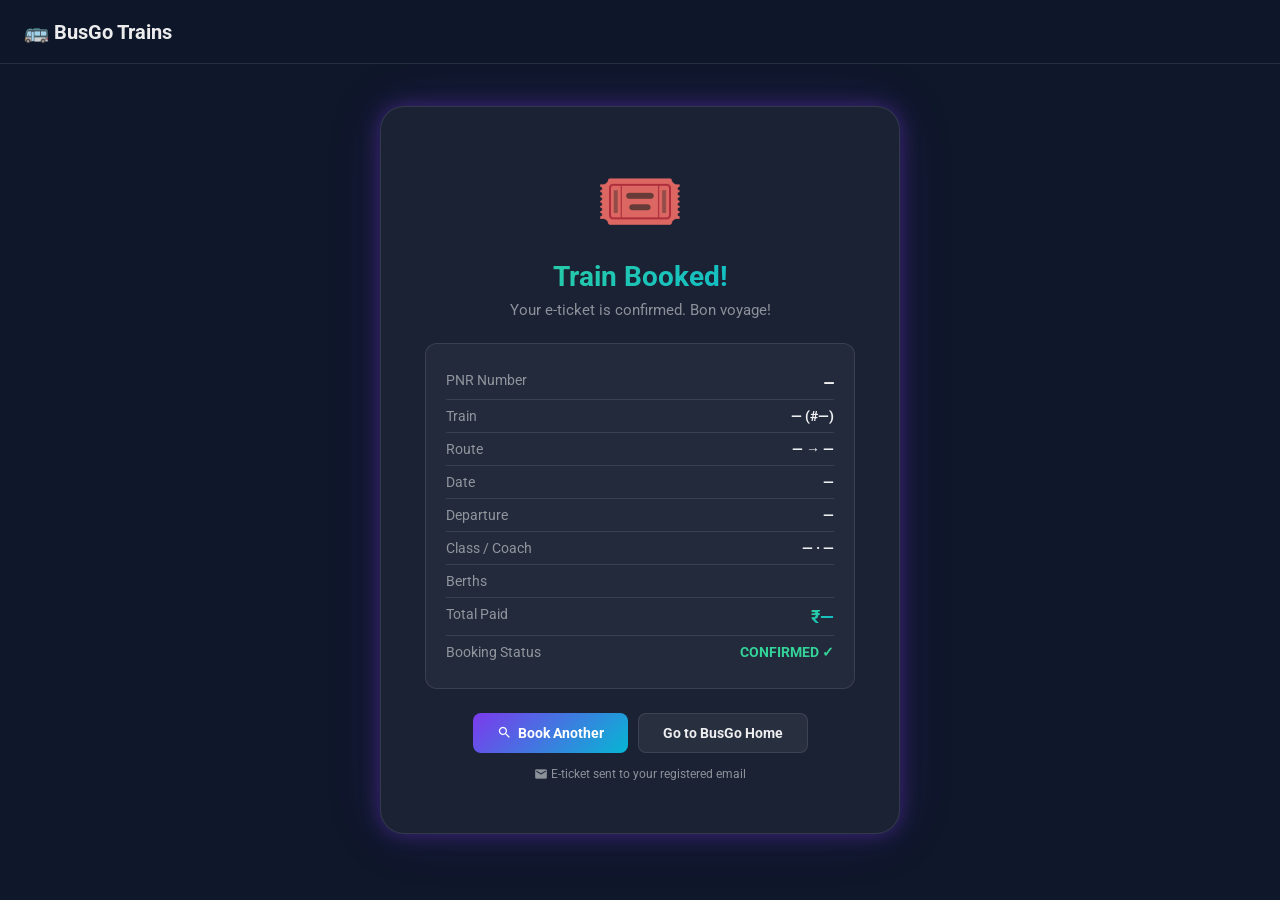
<file: train-success.html>
<!DOCTYPE html>
<html lang="en">
<head>
  <meta charset="UTF-8"><meta name="viewport" content="width=device-width,initial-scale=1">
  <title>Booking Confirmed — BusGo Trains</title>
  <link href="https://fonts.googleapis.com/icon?family=Material+Icons" rel="stylesheet">
  <link rel="stylesheet" href="train-styles.css">
</head>
<body>
<nav class="tr-navbar">
  <a href="train.html" class="tr-logo">🚌 BusGo Trains</a>
</nav>
<div class="tr-success-pg" style="padding-top:80px">
  <div class="tr-success-box">
    <div class="tr-success-ico">🎟️</div>
    <div class="tr-success-h1">Train Booked!</div>
    <p class="tr-success-sub">Your e-ticket is confirmed. Bon voyage!</p>
    <div class="tr-details" id="tr-detail-rows"></div>
    <div class="tr-s-actions">
      <a href="train.html" class="tr-s-btn-p"><span class="material-icons" style="font-size:15px">search</span> Book Another</a>
      <button class="tr-s-btn-s" onclick="location.href='index.html'">Go to BusGo Home</button>
    </div>
    <p class="tr-s-note"><span class="material-icons" style="font-size:14px;vertical-align:middle">email</span> E-ticket sent to your registered email</p>
  </div>
</div>

<script>
  const data = JSON.parse(sessionStorage.getItem('lastTrainBooking') || '{}');
  const pnr  = new URLSearchParams(location.search).get('pnr') || data.pnr || '—';
  document.getElementById('tr-detail-rows').innerHTML = `
    <div class="tr-drow"><span>PNR Number</span><strong class="tr-pnr">${pnr}</strong></div>
    <div class="tr-drow"><span>Train</span><strong>${data.trainName || '—'} (#${data.trainNum || '—'})</strong></div>
    <div class="tr-drow"><span>Route</span><strong>${data.from || '—'} → ${data.to || '—'}</strong></div>
    <div class="tr-drow"><span>Date</span><strong>${data.date || '—'}</strong></div>
    <div class="tr-drow"><span>Departure</span><strong>${data.dep || '—'}</strong></div>
    <div class="tr-drow"><span>Class / Coach</span><strong>${data.selectedClass || '—'} · ${data.coach || '—'}</strong></div>
    <div class="tr-drow"><span>Berths</span><strong>${(data.berths || []).join(', ')}</strong></div>
    <div class="tr-drow"><span>Total Paid</span><strong style="font-size:18px;background:linear-gradient(135deg,#34d399,#06b6d4);-webkit-background-clip:text;-webkit-text-fill-color:transparent">₹${data.totalPrice || '—'}</strong></div>
    <div class="tr-drow"><span>Booking Status</span><strong style="color:#34d399">CONFIRMED ✓</strong></div>`;
</script>
</body>
</html>
</file>
<file: train-styles.css>
/* ══════════════════════════════════════════════════
   BUSGO TRAIN — FUTURISTIC CSS
   ══════════════════════════════════════════════════ */
@import url('https://fonts.googleapis.com/css2?family=Roboto:wght@300;400;500;700&display=swap');
@import url('https://fonts.googleapis.com/icon?family=Material+Icons');

/* Re-use bus variables */
:root{
  --tr-primary:#7c3aed;--tr-dark:#5b21b6;--tr-light:rgba(124,58,237,.12);
  --tr-cyan:#06b6d4;--tr-cyan-l:rgba(6,182,212,.12);
  --tr-bg:#0f172a;--tr-bg2:#1e1b4b;--tr-card:rgba(255,255,255,.05);
  --tr-border:rgba(255,255,255,.1);--tr-text:rgba(255,255,255,.92);--tr-muted:rgba(255,255,255,.5);
  --tr-glow:0 0 20px rgba(124,58,237,.4),0 0 60px rgba(124,58,237,.12);
  --tr-glow-c:0 0 20px rgba(6,182,212,.4),0 0 60px rgba(6,182,212,.12);
}

*{box-sizing:border-box;margin:0;padding:0}
body{font-family:'Roboto',sans-serif;background:var(--tr-bg);color:var(--tr-text);overflow-x:hidden}
a{text-decoration:none;color:inherit}
button{font-family:'Roboto',sans-serif;cursor:pointer}

/* ── Keyframes ── */
@keyframes gradShift{0%{background-position:0 50%}50%{background-position:100% 50%}100%{background-position:0 50%}}
@keyframes float{0%,100%{transform:translateY(0)}50%{transform:translateY(-12px)}}
@keyframes trainMove{from{transform:translateX(-150px)}to{transform:translateX(calc(100vw + 150px))}}
@keyframes scanLine{from{top:-2px}to{top:100%}}
@keyframes neonPulse{0%,100%{text-shadow:0 0 10px #7c3aed,0 0 30px #7c3aed;color:#c4b5fd}50%{text-shadow:0 0 20px #06b6d4,0 0 60px #06b6d4;color:#a5f3fc}}
@keyframes borderGlow{0%,100%{border-color:rgba(124,58,237,.35)}50%{border-color:rgba(6,182,212,.6)}}
@keyframes slideUp{from{opacity:0;transform:translateY(28px)}to{opacity:1;transform:translateY(0)}}
@keyframes cardIn{from{opacity:0;transform:translateY(16px)}to{opacity:1;transform:translateY(0)}}
@keyframes trackDot{0%,100%{transform:translateY(-50%) scale(1)}50%{transform:translateY(-50%) scale(1.5);box-shadow:0 0 12px rgba(6,182,212,.8)}}
@keyframes spulse{0%,100%{opacity:.7}50%{opacity:1}}
@keyframes popIn{from{transform:scale(.3);opacity:0}80%{transform:scale(1.1)}to{transform:scale(1);opacity:1}}
@keyframes spin{to{transform:rotate(360deg)}}

/* ── Toast ── */
.busgo-toast{position:fixed;bottom:24px;left:50%;transform:translateX(-50%) translateY(80px);background:#292958;color:#fff;padding:12px 24px;border-radius:8px;font-size:14px;z-index:9999;opacity:0;transition:.3s;white-space:nowrap;border:1px solid var(--tr-border)}
.busgo-toast.show{opacity:1;transform:translateX(-50%) translateY(0)}
.busgo-toast--success{background:#064e3b;border-color:#34d399}
.busgo-toast--error{background:#450a0a;border-color:#f87171}

/* ── Spinner ── */
.tr-spinner{width:40px;height:40px;border:4px solid rgba(255,255,255,.1);border-top-color:var(--tr-primary);border-radius:50%;animation:spin .8s linear infinite;margin:48px auto}

/* ── Navbar ── */
.tr-navbar{position:fixed;top:0;left:0;right:0;height:64px;background:rgba(15,23,42,.88);backdrop-filter:blur(20px);border-bottom:1px solid var(--tr-border);display:flex;align-items:center;padding:0 24px;gap:16px;z-index:1000}
.tr-logo{font-size:20px;font-weight:700;cursor:pointer;animation:neonPulse 3s ease-in-out infinite;text-decoration:none}
.tr-nav-tabs{display:flex;align-items:center;gap:4px}
.tr-nav-tab{padding:8px 14px;color:rgba(255,255,255,.6);font-size:14px;font-weight:500;border-radius:8px;cursor:pointer;transition:.2s;background:none;border:none;font-family:'Roboto',sans-serif;display:flex;align-items:center;gap:6px}
.tr-nav-tab:hover,.tr-nav-tab.active{color:#fff;background:rgba(255,255,255,.1)}
.tr-nav-tab.active{color:#c4b5fd}
.tr-nav-right{display:flex;align-items:center;gap:8px;margin-left:auto}
.tr-nav-user{padding:8px 16px;border-radius:8px;border:1.5px solid rgba(124,58,237,.5);background:rgba(124,58,237,.1);color:#c4b5fd;font-size:13px;font-weight:600;cursor:pointer;transition:.2s;display:flex;align-items:center;gap:6px;font-family:'Roboto',sans-serif}
.tr-nav-user:hover{background:rgba(124,58,237,.2);box-shadow:var(--tr-glow)}
.tr-nav-signout{padding:8px 16px;border-radius:8px;border:1px solid var(--tr-border);background:rgba(255,255,255,.06);color:rgba(255,255,255,.7);font-size:13px;font-weight:500;cursor:pointer;font-family:'Roboto',sans-serif;transition:.2s}
.tr-nav-signout:hover{color:#fff;border-color:rgba(255,255,255,.25)}
.tr-nav-back{display:flex;align-items:center;gap:4px;color:rgba(255,255,255,.7);font-size:14px;transition:.2s;cursor:pointer}
.tr-nav-back:hover{color:#fff}

/* ── Hero ── */
.tr-hero{min-height:100vh;position:relative;overflow:hidden;display:flex;flex-direction:column;align-items:center;justify-content:center;padding:100px 24px 80px;text-align:center}
.tr-hero-bg{position:absolute;inset:0;background:linear-gradient(135deg,#0f172a,#1e1b4b 40%,#0f172a 70%,#0c1a2e);background-size:300% 300%;animation:gradShift 14s ease infinite}
.tr-hero-grid{position:absolute;inset:0;background-image:linear-gradient(rgba(124,58,237,.07) 1px,transparent 1px),linear-gradient(90deg,rgba(124,58,237,.07) 1px,transparent 1px);background-size:52px 52px}
.tr-orb{position:absolute;border-radius:50%;filter:blur(90px);pointer-events:none}
.tr-orb-1{width:520px;height:520px;background:rgba(124,58,237,.18);top:-180px;left:-120px;animation:float 9s ease-in-out infinite}
.tr-orb-2{width:440px;height:440px;background:rgba(6,182,212,.14);bottom:-120px;right:-100px;animation:float 11s ease-in-out infinite reverse}
.tr-orb-3{width:320px;height:320px;background:rgba(124,58,237,.12);top:38%;right:8%;animation:float 7s ease-in-out infinite 2s}
.tr-scan{position:absolute;left:0;right:0;height:2px;background:linear-gradient(to right,transparent,rgba(6,182,212,.4),transparent);animation:scanLine 8s linear infinite;pointer-events:none}
/* Moving train */
.tr-track{position:absolute;bottom:90px;left:0;right:0;height:3px;background:linear-gradient(to right,transparent,rgba(124,58,237,.3) 5%,rgba(6,182,212,.5) 50%,rgba(124,58,237,.3) 95%,transparent)}
.tr-animated-train{position:absolute;bottom:93px;animation:trainMove 9s linear infinite;white-space:nowrap;font-size:30px;display:flex;align-items:center;gap:2px}
/* Hero content */
.tr-badge{display:inline-flex;align-items:center;gap:6px;background:rgba(124,58,237,.12);border:1px solid rgba(124,58,237,.3);color:#c4b5fd;font-size:11px;font-weight:700;padding:5px 16px;border-radius:50px;margin-bottom:20px;letter-spacing:.5px;text-transform:uppercase;position:relative;z-index:2;animation:slideUp .6s ease both}
.tr-h1{font-size:clamp(36px,6vw,66px);font-weight:700;line-height:1.1;margin-bottom:14px;position:relative;z-index:2;animation:slideUp .6s ease .1s both}
.tr-h1 span{background:linear-gradient(135deg,#c4b5fd,#06b6d4);-webkit-background-clip:text;-webkit-text-fill-color:transparent;background-clip:text}
.tr-hero-p{font-size:17px;color:var(--tr-muted);max-width:540px;margin:0 auto 44px;line-height:1.7;position:relative;z-index:2;animation:slideUp .6s ease .2s both}

/* ── Search Card ── */
.tr-search-card{background:rgba(255,255,255,.04);border:1.5px solid rgba(124,58,237,.3);border-radius:20px;padding:28px;max-width:880px;width:100%;backdrop-filter:blur(24px);position:relative;z-index:2;animation:slideUp .6s ease .35s both,borderGlow 4s ease-in-out infinite}
.tr-search-r1{display:grid;grid-template-columns:1fr auto 1fr 1fr;gap:12px;margin-bottom:12px}
.tr-search-r2{display:grid;grid-template-columns:1fr 1fr auto;gap:12px}
.tr-field{display:flex;flex-direction:column;gap:6px;position:relative}
.tr-field label{font-size:11px;font-weight:700;color:var(--tr-muted);text-transform:uppercase;letter-spacing:.5px}
.tr-inp{width:100%;padding:12px 14px;background:rgba(255,255,255,.06);border:1.5px solid rgba(255,255,255,.1);border-radius:10px;color:var(--tr-text);font-family:'Roboto',sans-serif;font-size:15px;outline:none;transition:all .3s}
.tr-inp:focus{border-color:var(--tr-primary);background:rgba(124,58,237,.1);box-shadow:0 0 0 3px rgba(124,58,237,.15)}
.tr-inp::placeholder{color:rgba(255,255,255,.25)}
.tr-inp option{background:#1e1b4b;color:#fff}
.tr-swap{align-self:flex-end;width:44px;height:44px;border-radius:50%;background:rgba(124,58,237,.12);border:1.5px solid rgba(124,58,237,.35);color:#c4b5fd;font-size:20px;cursor:pointer;transition:all .3s;display:flex;align-items:center;justify-content:center}
.tr-swap:hover{background:rgba(124,58,237,.28);transform:rotate(180deg);box-shadow:var(--tr-glow)}
.tr-go-btn{padding:12px 34px;background:linear-gradient(135deg,var(--tr-primary),#06b6d4);border:none;border-radius:10px;color:#fff;font-size:15px;font-weight:700;cursor:pointer;align-self:flex-end;width:100%;transition:all .3s;display:flex;align-items:center;justify-content:center;gap:8px;font-family:'Roboto',sans-serif;box-shadow:0 4px 20px rgba(124,58,237,.4)}
.tr-go-btn:hover{transform:translateY(-2px);box-shadow:0 6px 32px rgba(124,58,237,.6)}
/* Station dropdown */
.tr-drop{position:absolute;top:100%;left:0;right:0;background:#1a1635;border:1px solid var(--tr-border);border-radius:10px;z-index:999;margin-top:4px;max-height:200px;overflow-y:auto;display:none;box-shadow:var(--tr-glow)}
.tr-drop-item{padding:10px 14px;cursor:pointer;font-size:14px;color:var(--tr-muted);transition:.15s;display:flex;align-items:center;gap:8px}
.tr-drop-item:hover{background:rgba(124,58,237,.15);color:var(--tr-text)}
/* Hero stats */
.tr-stats{display:flex;gap:48px;margin-top:52px;position:relative;z-index:2;animation:slideUp .6s ease .5s both}
.tr-stat-num{font-size:30px;font-weight:700;background:linear-gradient(135deg,#c4b5fd,#06b6d4);-webkit-background-clip:text;-webkit-text-fill-color:transparent}
.tr-stat-label{font-size:12px;color:var(--tr-muted);margin-top:3px}

/* ── Results page ── */
.tr-results-page{padding-top:64px}
.tr-top-strip{position:sticky;top:64px;z-index:99;background:rgba(15,23,42,.95);backdrop-filter:blur(20px);border-bottom:1px solid var(--tr-border);padding:12px 24px}
.tr-top-form{display:flex;gap:8px;align-items:center;max-width:900px;margin:0 auto}
.tr-top-field{display:flex;align-items:center;gap:8px;border:1.5px solid var(--tr-border);border-radius:8px;padding:8px 14px;flex:1;background:rgba(255,255,255,.04);transition:.2s}
.tr-top-field:focus-within{border-color:var(--tr-primary);box-shadow:0 0 0 2px rgba(124,58,237,.15)}
.tr-top-field .material-icons{font-size:18px;color:var(--tr-muted)}
.tr-top-field input{border:none;outline:none;background:transparent;font-family:'Roboto',sans-serif;font-size:14px;color:var(--tr-text);width:100%}
.tr-top-field input::placeholder{color:rgba(255,255,255,.3)}
.tr-top-swap{width:36px;height:36px;border-radius:50%;border:1.5px solid var(--tr-border);background:rgba(255,255,255,.04);color:var(--tr-muted);display:flex;align-items:center;justify-content:center;cursor:pointer;transition:.2s;flex-shrink:0}
.tr-top-swap:hover{border-color:var(--tr-primary);color:#c4b5fd}
.tr-go-sm{background:linear-gradient(135deg,var(--tr-primary),#06b6d4);color:#fff;padding:9px 22px;border-radius:8px;font-size:14px;font-weight:700;border:none;cursor:pointer;display:flex;align-items:center;gap:6px;transition:.2s;font-family:'Roboto',sans-serif;white-space:nowrap}
.tr-go-sm:hover{opacity:.9}
.tr-layout{display:flex;gap:20px;padding:24px;max-width:1280px;margin:0 auto}
.tr-sidebar{width:220px;flex-shrink:0;position:sticky;top:140px;height:fit-content}
.tr-filter-box{background:var(--tr-card);border:1px solid var(--tr-border);border-radius:16px;padding:20px;animation:borderGlow 5s ease-in-out infinite}
.tr-filt-title{font-size:14px;font-weight:700;color:var(--tr-text);margin-bottom:16px;display:flex;align-items:center;gap:6px}
.tr-filt-section{margin-bottom:16px}
.tr-filt-label{font-size:11px;font-weight:700;color:var(--tr-muted);text-transform:uppercase;letter-spacing:.5px;margin-bottom:8px}
.tr-filt-opt{display:flex;align-items:center;gap:8px;padding:5px 0;font-size:13px;color:var(--tr-muted);cursor:pointer}
.tr-filt-opt input{accent-color:var(--tr-primary)}
.tr-filt-select{width:100%;padding:8px 10px;background:rgba(255,255,255,.06);border:1px solid var(--tr-border);border-radius:8px;color:var(--tr-text);font-family:'Roboto',sans-serif;font-size:13px;outline:none}
.tr-filt-select option{background:#1e1b4b}
.tr-results-main{flex:1;min-width:0}
.tr-rh{display:flex;justify-content:space-between;align-items:flex-start;margin-bottom:16px}
.tr-route-h{font-size:22px;font-weight:700;background:linear-gradient(135deg,#c4b5fd,#06b6d4);-webkit-background-clip:text;-webkit-text-fill-color:transparent}
.tr-date-meta{font-size:13px;color:var(--tr-muted);margin-top:4px}
.tr-count{background:rgba(124,58,237,.12);color:#c4b5fd;border:1px solid rgba(124,58,237,.3);border-radius:50px;padding:4px 14px;font-size:13px;font-weight:700}

/* Train Card */
.tr-train-card{background:var(--tr-card);border:1.5px solid var(--tr-border);border-radius:16px;margin-bottom:14px;overflow:hidden;transition:all .3s;animation:cardIn .4s ease both}
.tr-train-card:hover{border-color:rgba(124,58,237,.5);box-shadow:var(--tr-glow);transform:translateY(-2px)}
.tr-tc-head{padding:14px 20px;border-bottom:1px solid var(--tr-border);display:flex;justify-content:space-between;align-items:center}
.tr-tc-name{display:flex;align-items:center;gap:10px}
.tr-tc-icon{width:42px;height:42px;border-radius:10px;background:rgba(124,58,237,.15);border:1px solid rgba(124,58,237,.3);display:flex;align-items:center;justify-content:center;font-size:20px}
.tr-tc-title{font-size:15px;font-weight:700;color:var(--tr-text)}
.tr-tc-num{font-size:11px;color:var(--tr-muted);font-family:monospace;margin-top:2px}
.tr-run-wrap{display:flex;gap:4px}
.tr-day{width:26px;height:26px;border-radius:6px;background:rgba(255,255,255,.05);border:1px solid var(--tr-border);font-size:10px;font-weight:700;color:var(--tr-muted);display:flex;align-items:center;justify-content:center}
.tr-day.on{background:rgba(124,58,237,.2);border-color:rgba(124,58,237,.5);color:#c4b5fd}
.tr-tc-body{padding:16px 20px}
.tr-tc-timing{display:flex;align-items:center;gap:12px;margin-bottom:16px}
.tr-t-block{text-align:center}
.tr-t-time{font-size:26px;font-weight:700;color:var(--tr-text)}
.tr-t-stn{font-size:11px;color:var(--tr-muted);margin-top:3px}
.tr-t-dur{display:flex;flex-direction:column;align-items:center;gap:5px;flex:1;padding:0 16px}
.tr-t-line{position:relative;width:100%;height:2px;background:linear-gradient(to right,var(--tr-primary),var(--tr-cyan))}
.tr-t-dot{position:absolute;top:50%;transform:translateY(-50%);width:8px;height:8px;border-radius:50%;background:var(--tr-cyan);animation:spulse 2s ease-in-out infinite;box-shadow:0 0 8px rgba(6,182,212,.7)}
.tr-t-dot-l{left:0}.tr-t-dot-r{right:0;animation-delay:.9s}
.tr-t-dur-lbl{font-size:11px;color:var(--tr-muted)}
.tr-classes{display:flex;gap:8px;flex-wrap:wrap}
.tr-cls-btn{flex:1;min-width:78px;padding:10px 8px;background:rgba(255,255,255,.04);border:1.5px solid var(--tr-border);border-radius:10px;text-align:center;cursor:pointer;transition:.25s}
.tr-cls-btn:hover{border-color:rgba(124,58,237,.5);background:rgba(124,58,237,.1)}
.tr-cls-btn.picked{border-color:var(--tr-cyan);background:rgba(6,182,212,.1);box-shadow:var(--tr-glow-c)}
.tr-cls-label{font-size:12px;font-weight:700;color:var(--tr-text);display:block}
.tr-cls-price{font-size:14px;font-weight:900;background:linear-gradient(135deg,#c4b5fd,#06b6d4);-webkit-background-clip:text;-webkit-text-fill-color:transparent;display:block;margin-top:2px}
.tr-cls-avail{font-size:10px;display:block;margin-top:1px}
.tr-avail-ok{color:#34d399}.tr-avail-low{color:#fb923c}.tr-avail-wl{color:#f87171}
.tr-tc-footer{padding:12px 20px;border-top:1px solid var(--tr-border);display:flex;justify-content:flex-end}
.tr-book-now-btn{padding:10px 24px;background:linear-gradient(135deg,var(--tr-primary),#06b6d4);color:#fff;border:none;border-radius:8px;font-size:13px;font-weight:700;cursor:pointer;display:flex;align-items:center;gap:6px;transition:all .3s;font-family:'Roboto',sans-serif;box-shadow:0 4px 16px rgba(124,58,237,.35)}
.tr-book-now-btn:hover{transform:translateY(-1px);box-shadow:0 6px 24px rgba(124,58,237,.55)}

/* ── Booking page ── */
.tr-booking-page{padding:88px 24px 60px;max-width:1200px;margin:0 auto}
.tr-banner{background:linear-gradient(135deg,rgba(124,58,237,.2),rgba(6,182,212,.12));border:1.5px solid rgba(124,58,237,.35);border-radius:16px;padding:20px 28px;margin-bottom:24px;display:flex;justify-content:space-between;align-items:center;overflow:hidden;position:relative;animation:borderGlow 4s ease-in-out infinite}
.tr-banner::before{content:'';position:absolute;top:0;left:-100%;width:200%;height:100%;background:linear-gradient(to right,transparent,rgba(255,255,255,.03),transparent);animation:scanLine 5s linear infinite}
.tr-banner-name{font-size:20px;font-weight:700;color:var(--tr-text)}
.tr-banner-num{font-size:12px;color:var(--tr-muted);font-family:monospace;margin-top:4px}
.tr-banner-route{font-size:22px;font-weight:700;background:linear-gradient(to right,#c4b5fd,#06b6d4);-webkit-background-clip:text;-webkit-text-fill-color:transparent}
.tr-banner-time{font-size:13px;color:var(--tr-muted);margin-top:4px}
.tr-b-layout{display:flex;gap:20px;align-items:flex-start}
.tr-b-left{flex:1;display:flex;flex-direction:column;gap:16px}
.tr-b-right{width:296px;flex-shrink:0;position:sticky;top:84px;display:flex;flex-direction:column;gap:12px}
.tr-panel{background:var(--tr-card);border:1.5px solid rgba(124,58,237,.22);border-radius:16px;padding:24px;transition:.3s;animation:cardIn .5s ease both}
.tr-panel:hover{border-color:rgba(124,58,237,.4)}
.tr-panel-h{font-size:16px;font-weight:700;color:var(--tr-text);margin-bottom:6px;display:flex;align-items:center;gap:8px}
.tr-panel-sub{font-size:13px;color:var(--tr-muted);margin-bottom:18px}

/* Berth map */
.tr-coach-select-bar{display:flex;align-items:center;gap:12px;margin-bottom:16px;flex-wrap:wrap}
.tr-coach-sel{padding:7px 14px;background:rgba(255,255,255,.06);border:1.5px solid rgba(124,58,237,.3);border-radius:8px;color:var(--tr-text);font-family:'Roboto',sans-serif;font-size:14px;outline:none;cursor:pointer}
.tr-coach-sel:focus{border-color:var(--tr-primary)}
.tr-legend{display:flex;gap:12px;flex-wrap:wrap;margin-bottom:16px}
.tr-key{display:flex;align-items:center;gap:6px;font-size:11px;color:var(--tr-muted)}
.tr-key::before{content:'';width:18px;height:14px;border-radius:3px;display:block}
.tr-key.kav::before{background:rgba(52,211,153,.12);border:1.5px solid rgba(52,211,153,.45)}
.tr-key.kbk::before{background:rgba(255,255,255,.04);border:1.5px solid rgba(255,255,255,.1)}
.tr-key.ksl::before{background:linear-gradient(135deg,var(--tr-primary),#06b6d4)}
.tr-bay{display:flex;gap:4px;margin-bottom:12px;align-items:flex-start}
.tr-bay-label{width:28px;font-size:11px;color:var(--tr-muted);font-weight:700;padding-top:8px;text-align:center;flex-shrink:0}
.tr-bay-inner{display:flex;flex-direction:column;gap:4px;flex:1}
.tr-bay-row{display:flex;gap:4px;align-items:center}
.tr-bay-side{font-size:10px;color:var(--tr-muted);width:12px;text-align:center;flex-shrink:0;writing-mode:vertical-lr;letter-spacing:1px}
.tr-berths-wrap{display:flex;gap:4px;flex-wrap:wrap}
.tr-b{width:52px;height:28px;border-radius:5px;border:1.5px solid;font-size:9px;font-weight:700;cursor:pointer;display:flex;align-items:center;justify-content:center;transition:all .2s;text-transform:uppercase}
.tr-b.av{background:rgba(52,211,153,.08);border-color:rgba(52,211,153,.4);color:#34d399}
.tr-b.av:hover{background:rgba(52,211,153,.2);transform:scale(1.1);box-shadow:0 0 10px rgba(52,211,153,.3)}
.tr-b.bk{background:rgba(255,255,255,.03);border-color:rgba(255,255,255,.1);color:rgba(255,255,255,.2);cursor:not-allowed}
.tr-b.sl{background:linear-gradient(135deg,var(--tr-primary),#06b6d4);border-color:rgba(6,182,212,.5);color:#fff;box-shadow:0 0 14px rgba(124,58,237,.5)}
.tr-aisle{height:10px}
.tr-b-sum{margin-top:12px;padding:10px 14px;background:rgba(124,58,237,.1);border:1px solid rgba(124,58,237,.25);border-radius:8px;font-size:13px;color:#c4b5fd}

/* Passenger form */
.tr-pax{background:rgba(255,255,255,.03);border:1px solid var(--tr-border);border-radius:12px;padding:16px;margin-bottom:12px}
.tr-pax-h{font-size:14px;font-weight:700;color:#c4b5fd;margin-bottom:12px;display:flex;align-items:center;gap:6px}
.tr-f-row{display:flex;gap:10px;flex-wrap:wrap}
.tr-fg{display:flex;flex-direction:column;gap:5px;flex:1;min-width:130px}
.tr-fg label{font-size:11px;font-weight:700;color:var(--tr-muted);text-transform:uppercase;letter-spacing:.3px}
.tr-fg input,.tr-fg select{padding:10px 12px;background:rgba(255,255,255,.06);border:1.5px solid var(--tr-border);border-radius:8px;color:var(--tr-text);font-family:'Roboto',sans-serif;font-size:14px;outline:none;transition:.2s}
.tr-fg input:focus,.tr-fg select:focus{border-color:var(--tr-primary);background:rgba(124,58,237,.08)}
.tr-fg input::placeholder{color:rgba(255,255,255,.25)}
.tr-fg select option{background:#1a1635}
.no-seat-msg{color:var(--tr-muted);font-size:13px;font-style:italic}

/* Price summary */
.tr-price-card{background:var(--tr-card);border:1.5px solid rgba(124,58,237,.28);border-radius:16px;padding:22px;animation:borderGlow 4s ease-in-out infinite}
.tr-pr{display:flex;justify-content:space-between;padding:7px 0;font-size:14px;color:var(--tr-muted);border-bottom:1px solid var(--tr-border)}
.tr-pr:last-of-type{border:none}
.tr-pr strong{color:var(--tr-text)}
.tr-pr-total{display:flex;justify-content:space-between;padding:12px 0;border-top:1px solid rgba(124,58,237,.3);margin-top:4px}
.tr-pr-total span{font-size:16px;font-weight:700;color:var(--tr-text)}
.tr-grand{font-size:24px;font-weight:900;background:linear-gradient(135deg,#c4b5fd,#06b6d4);-webkit-background-clip:text;-webkit-text-fill-color:transparent}
.tr-confirm-btn{width:100%;padding:14px;background:linear-gradient(135deg,var(--tr-primary),#06b6d4);border:none;border-radius:10px;color:#fff;font-size:15px;font-weight:700;cursor:pointer;margin-top:14px;transition:all .3s;display:flex;align-items:center;justify-content:center;gap:8px;font-family:'Roboto',sans-serif;box-shadow:0 4px 20px rgba(124,58,237,.4)}
.tr-confirm-btn:hover:not(:disabled){transform:translateY(-2px);box-shadow:0 6px 30px rgba(124,58,237,.6)}
.tr-confirm-btn:disabled{background:rgba(255,255,255,.08);color:rgba(255,255,255,.25);cursor:not-allowed;box-shadow:none}
.tr-secure{text-align:center;font-size:12px;color:var(--tr-muted);margin-top:8px;display:flex;align-items:center;justify-content:center;gap:4px}
.tr-policy{display:flex;align-items:center;gap:8px;font-size:12px;color:var(--tr-muted);padding:5px 0}
.tr-policy-dot{width:8px;height:8px;border-radius:50%;flex-shrink:0}

/* ── Success Page ── */
.tr-success-pg{min-height:100vh;display:flex;align-items:center;justify-content:center;padding:40px}
.tr-success-box{background:var(--tr-card);border:1.5px solid var(--tr-border);border-radius:24px;padding:52px 44px;max-width:520px;width:100%;text-align:center;box-shadow:var(--tr-glow);animation:borderGlow 4s ease-in-out infinite}
.tr-success-ico{font-size:72px;margin-bottom:16px;animation:popIn .6s ease}
.tr-success-h1{font-size:28px;font-weight:700;background:linear-gradient(135deg,#34d399,#06b6d4);-webkit-background-clip:text;-webkit-text-fill-color:transparent;margin-bottom:8px}
.tr-success-sub{color:var(--tr-muted);margin-bottom:24px;font-size:15px}
.tr-details{background:rgba(255,255,255,.04);border:1px solid var(--tr-border);border-radius:12px;padding:20px;margin-bottom:24px;text-align:left}
.tr-drow{display:flex;justify-content:space-between;padding:8px 0;border-bottom:1px solid var(--tr-border);font-size:14px}
.tr-drow:last-child{border:none}
.tr-drow span{color:var(--tr-muted)}
.tr-drow strong{color:var(--tr-text)}
.tr-pnr{font-family:monospace;font-size:16px;color:#c4b5fd;font-weight:700}
.tr-s-actions{display:flex;gap:10px;justify-content:center;margin-bottom:14px;flex-wrap:wrap}
.tr-s-btn-p{background:linear-gradient(135deg,var(--tr-primary),#06b6d4);color:#fff;padding:11px 24px;border-radius:8px;font-size:14px;font-weight:700;text-decoration:none;display:inline-flex;align-items:center;gap:6px;transition:.2s}
.tr-s-btn-p:hover{opacity:.9}
.tr-s-btn-s{background:rgba(255,255,255,.06);color:var(--tr-text);border:1.5px solid var(--tr-border);border-radius:8px;padding:11px 24px;font-size:14px;font-weight:700;cursor:pointer;font-family:'Roboto',sans-serif;transition:.2s}
.tr-s-btn-s:hover{border-color:var(--tr-primary);background:rgba(124,58,237,.1)}
.tr-s-note{font-size:12px;color:var(--tr-muted)}
</file>
